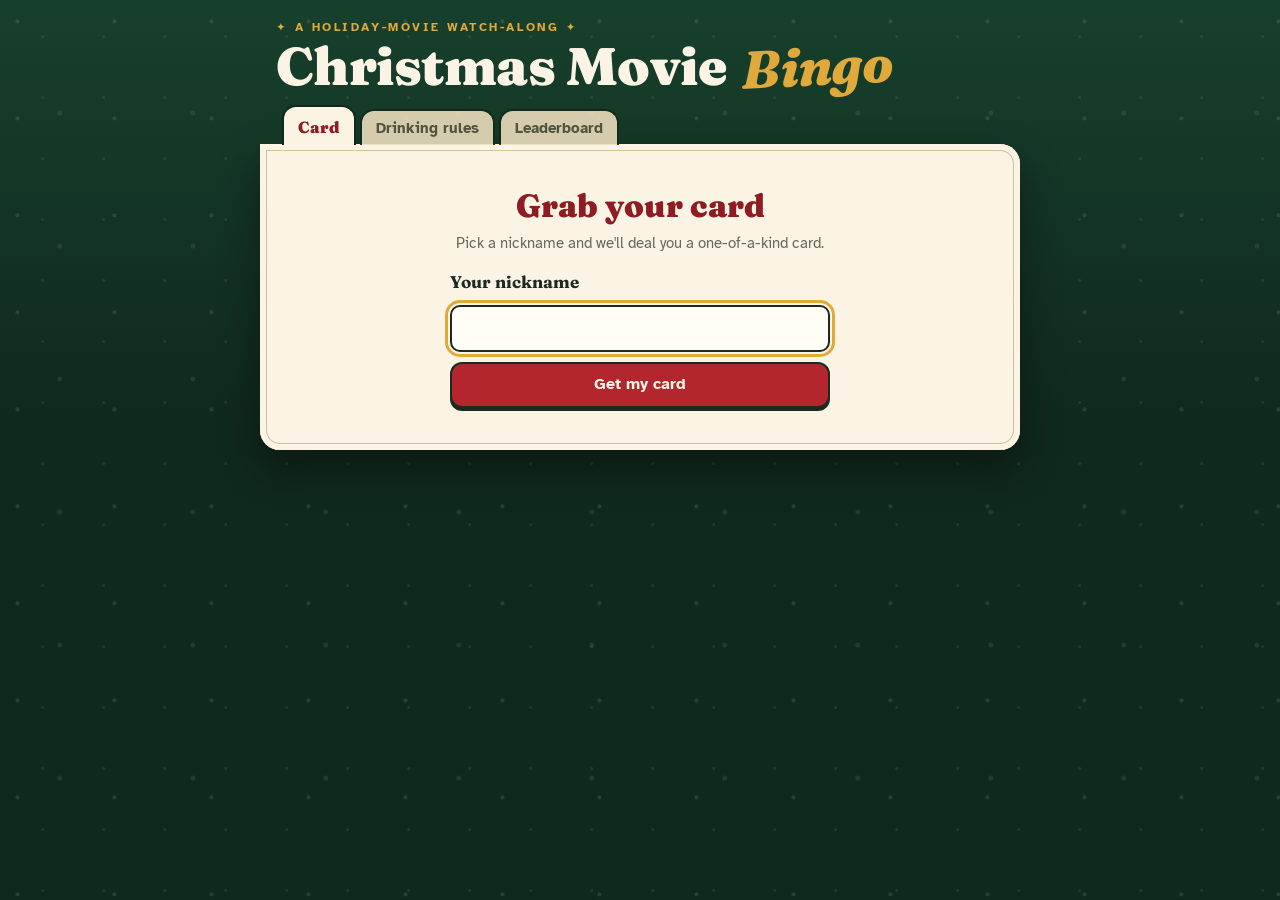
<file: index.html>
<!doctype html>
<html lang="en">
<head>
<meta charset="utf-8">
<meta name="viewport" content="width=device-width, initial-scale=1">
<meta name="theme-color" content="#10291d">
<link rel="preload" href="fonts/fraunces-latin-900-normal.woff2" as="font" type="font/woff2" crossorigin>
<link rel="preload" href="fonts/atkinson-hyperlegible-latin-400-normal.woff2" as="font" type="font/woff2" crossorigin>
<title>Christmas Movie Bingo</title>
<link rel="stylesheet" href="style.css?v=12">
</head>
<body>
<header class="site-header">
  <h1><span class="kicker">✦ A holiday-movie watch-along ✦</span>Christmas Movie <em>Bingo</em></h1>
  <nav class="tabs" role="tablist">
    <button role="tab" id="tab-card" aria-controls="panel-card" aria-selected="true">Card</button>
    <button role="tab" id="tab-rules" aria-controls="panel-rules" aria-selected="false">Drinking rules</button>
    <button role="tab" id="tab-board" aria-controls="panel-board" aria-selected="false">Leaderboard</button>
  </nav>
</header>

<main>
  <section id="panel-card" role="tabpanel" aria-labelledby="tab-card">
    <form id="name-form" class="name-form" hidden>
      <h2>Grab your card</h2>
      <p class="note">Pick a nickname and we'll deal you a one-of-a-kind card.</p>
      <label for="nickname">Your nickname</label>
      <input id="nickname" name="nickname" maxlength="24" autocomplete="nickname" required>
      <button type="submit" class="primary">Get my card</button>
    </form>

    <div id="card-area" hidden>
      <div class="print-header">
        <div class="stripe"></div>
        <div class="flakes">❄ ✦ ❄ ✦ ❄ ✦ ❄</div>
        <h2 class="print-title">Christmas Movie Bingo</h2>
        <p class="print-name" id="print-name"></p>
        <p class="print-movie" id="print-movie"></p>
      </div>
      <div class="toolbar no-print">
        <span id="player-label" class="player-label"></span>
        <button id="new-card" type="button">New card</button>
        <button id="share" type="button">Share my card</button>
        <button id="post-score" type="button" hidden>Post my score</button>
        <button id="print" type="button" class="primary">Print / Save as PDF</button>
      </div>
      <p id="post-status" class="hint no-print" role="status"></p>
      <div class="movie-form no-print">
        <label for="movie-title">🎬 What are you watching?</label>
        <input id="movie-title" maxlength="80" placeholder="Movie title" autocomplete="off">
        <input id="movie-link" type="url" inputmode="url" maxlength="300" placeholder="Letterboxd / IMDb link (optional)" autocomplete="off">
        <p id="movie-link-error" class="error" hidden>That doesn't look like a web link, so it won't be shared.</p>
      </div>
      <div id="bingo-banner" class="banner no-print" hidden>BINGO! 🎉</div>
      <div id="grid" class="grid" role="grid" aria-label="Bingo card"></div>
      <div class="print-footer">❄ Mark a square when you spot it · Five in a row wins ❄</div>
      <p class="hint no-print">Tap a square when you spot it. This page's URL holds your card, so bookmark it to come back to the same one.</p>
    </div>
    <p id="error" class="error" hidden></p>
  </section>

  <section id="panel-rules" role="tabpanel" aria-labelledby="tab-rules" hidden class="rules">
    <h2>The rule</h2>
    <ul>
      <li>Mark a square on your card = take a sip. A sip is any drink: cocoa, cider, wine, or sparkling water all count.</li>
    </ul>

    <h2>Three big rules</h2>
    <ol>
      <li>The first on-screen kiss: everybody drinks.</li>
      <li>"Christmas spirit" or "the magic of Christmas": everybody drinks.</li>
      <li>BINGO: type BINGO in the chat and the whole group toasts the winner.</li>
    </ol>

    <p class="rules-footer">Pace yourself, hydrate, and don't drive.</p>
  </section>

  <section id="panel-board" role="tabpanel" aria-labelledby="tab-board" hidden class="board">
    <h2>Leaderboard</h2>
    <p id="board-room" class="note"></p>
    <p id="board-setup" class="note" hidden>The leaderboard isn't set up yet, so scores can't be posted or shown.</p>
    <p class="note">To add your score, tap <strong>Post my score</strong> on the Card tab.</p>
    <div class="board-actions">
      <button id="board-refresh" type="button">Refresh</button>
    </div>
    <p id="board-status" class="hint" role="status"></p>
    <div class="table-wrap">
      <table id="board-table">
        <thead><tr><th>#</th><th>Player</th><th>Card</th><th>Squares</th><th>Lines</th><th>Movie</th></tr></thead>
        <tbody id="board-body"></tbody>
      </table>
    </div>
    <p class="note">Posting shares your nickname, score, and movie with everyone who opens this page. Tap a card to see everyone's full squares. Post again any time to update your score.</p>
  </section>
</main>

<dialog id="share-dialog" class="share-dialog">
  <h2>Share my card</h2>
  <div class="share-actions">
    <button id="share-native" type="button" class="primary" hidden>Share…</button>
    <button id="share-copy" type="button">Copy text</button>
    <button id="share-download" type="button">Save image</button>
    <button id="share-close" type="button">Close</button>
  </div>
  <label class="share-toggle"><input type="checkbox" id="share-detail"> Show square names <span>(spoilers: reveals what you checked off)</span></label>
  <p id="share-status" class="hint" role="status"></p>
  <img id="share-img" alt="Your bingo card as a grid of colored squares">
  <pre id="share-text" class="share-text"></pre>
</dialog>

<script src="config.js?v=12"></script>
<script src="shared.js?v=12"></script>
<script src="app.js?v=12"></script>
</body>
</html>
</file>
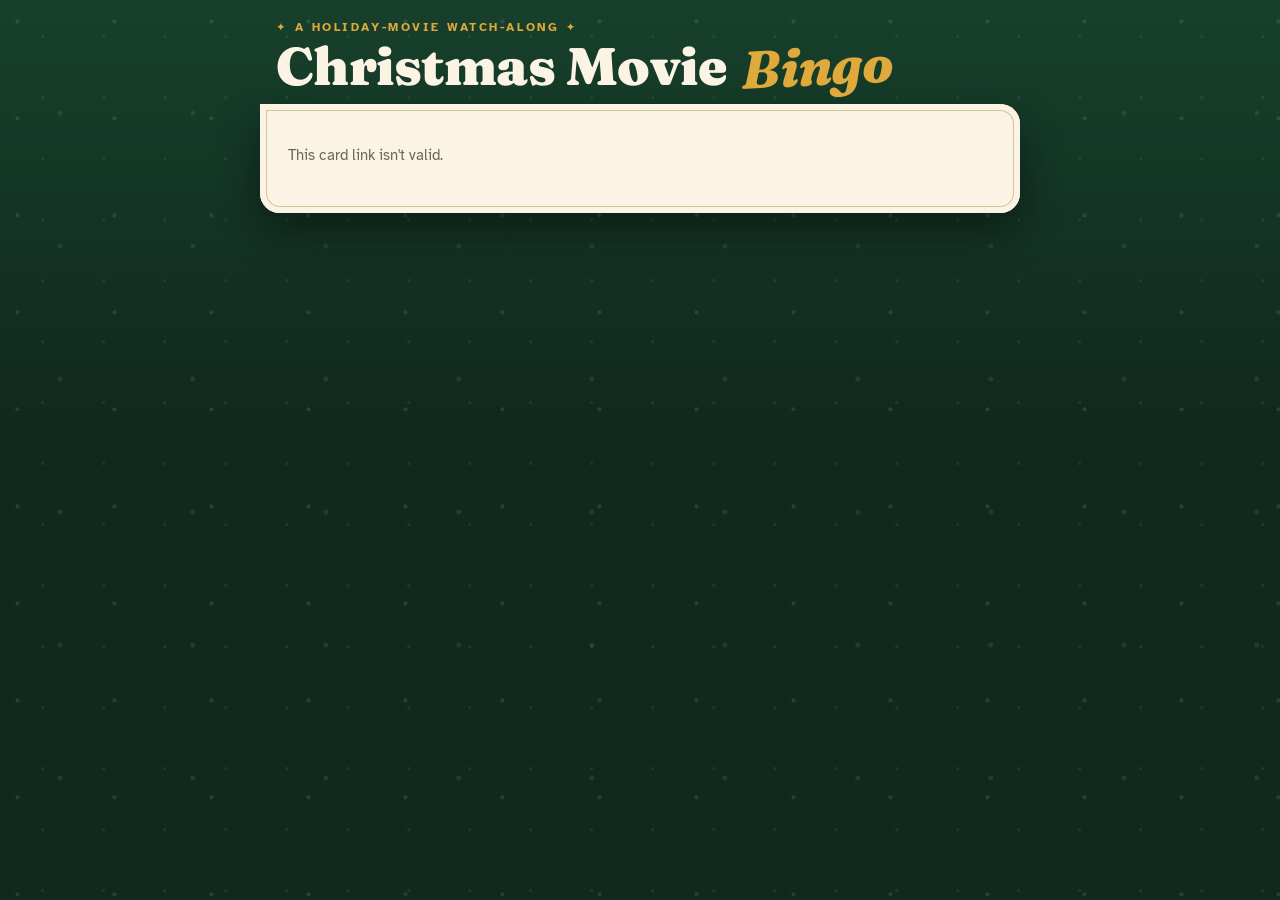
<file: view.html>
<!doctype html>
<html lang="en">
<head>
<meta charset="utf-8">
<meta name="viewport" content="width=device-width, initial-scale=1">
<meta name="theme-color" content="#10291d">
<title>Bingo card · Christmas Movie Bingo</title>
<link rel="stylesheet" href="style.css?v=12">
</head>
<body>
<header class="site-header"><h1><span class="kicker">✦ A holiday-movie watch-along ✦</span>Christmas Movie <em>Bingo</em></h1></header>
<main>
  <p id="view-status" class="hint" role="status">Loading card…</p>
  <div id="view" hidden>
    <h2 id="view-title"></h2>
    <div class="view-meta">
      <span id="view-score" class="note"></span>
      <span id="view-movie"></span>
    </div>
    <div id="view-grid" class="grid" role="list" aria-label="Bingo card"></div>
    <p class="hint">Green squares have been spotted. <a href="./">Play your own card</a></p>
  </div>
</main>
<script src="config.js?v=12"></script>
<script src="shared.js?v=12"></script>
<script src="view.js?v=12"></script>
</body>
</html>
</file>
<file: style.css>
/* ---------- Fonts (self-hosted, SIL Open Font License) ---------- */
@font-face{font-family:"Fraunces";font-weight:700;font-style:normal;font-display:swap;src:url(fonts/fraunces-latin-700-normal.woff2) format("woff2")}
@font-face{font-family:"Fraunces";font-weight:900;font-style:normal;font-display:swap;src:url(fonts/fraunces-latin-900-normal.woff2) format("woff2")}
@font-face{font-family:"Fraunces";font-weight:800;font-style:italic;font-display:swap;src:url(fonts/fraunces-latin-800-italic.woff2) format("woff2")}
@font-face{font-family:"Atkinson Hyperlegible";font-weight:400;font-style:normal;font-display:swap;src:url(fonts/atkinson-hyperlegible-latin-400-normal.woff2) format("woff2")}
@font-face{font-family:"Atkinson Hyperlegible";font-weight:700;font-style:normal;font-display:swap;src:url(fonts/atkinson-hyperlegible-latin-700-normal.woff2) format("woff2")}

:root{
  color-scheme:light;
  --pine:#10291d; --pine-2:#17402c;
  --paper:#fbf4e4; --paper-2:#efe1c0; --field:#fffdf6;
  --ink:#1d2a22; --muted:#66695a; --line:#d4c196;
  --red:#b3262d; --red-deep:#8e1c22; --gold:#e0a93b; --gold-soft:#f6dc8f; --leaf:#2f7d52;
  --display:"Fraunces",Georgia,"Times New Roman",serif;
  --text:"Atkinson Hyperlegible",system-ui,-apple-system,"Segoe UI",Roboto,sans-serif;
}
*{box-sizing:border-box}
html{background:var(--pine)}
body{
  margin:0;color:var(--ink);font:17px/1.45 var(--text);min-height:100vh;
  background:
    radial-gradient(circle at 18% 22%,rgba(255,255,255,.10) 0 1.5px,transparent 2.5px) 0 0/97px 97px,
    radial-gradient(circle at 70% 60%,rgba(255,255,255,.07) 0 1px,transparent 2px) 0 0/61px 61px,
    radial-gradient(circle at 45% 85%,rgba(255,255,255,.08) 0 2px,transparent 3px) 0 0/133px 133px,
    linear-gradient(180deg,var(--pine-2),var(--pine) 420px);
  background-color:var(--pine);
}
a{color:var(--red)}
:focus-visible{outline:3px solid var(--gold);outline-offset:2px}

/* ---------- Header + folder tabs ---------- */
.site-header{max-width:760px;margin:0 auto;padding:22px 16px 0}
.kicker{display:block;font:700 .72rem/1 var(--text);letter-spacing:.22em;text-transform:uppercase;color:var(--gold);margin-bottom:8px}
h1{margin:0 0 14px;font:900 clamp(2.1rem,9.5vw,3.3rem)/.92 var(--display);color:var(--paper);letter-spacing:-.01em}
h1 em{display:inline-block;font-style:italic;font-weight:800;color:var(--gold);transform:rotate(-3deg);margin-left:.08em}
.tabs{display:flex;gap:4px;align-items:flex-end;padding-left:6px}
.tabs button{
  position:relative;top:1px;padding:9px 14px 8px;min-height:0;border:2px solid var(--pine);border-bottom:0;
  border-radius:14px 14px 0 0;background:var(--paper-2);color:#5a5a44;font:700 .92rem/1.1 var(--text);cursor:pointer;
  box-shadow:none;opacity:.88
}
.tabs button[aria-selected="true"]{background:var(--paper);color:var(--red-deep);opacity:1;padding-top:12px;font-family:var(--display);font-weight:900;font-size:1rem}

/* ---------- Paper ---------- */
main{
  max-width:760px;margin:0 auto;padding:20px 14px 28px;background:var(--paper);border-radius:0 0 20px 20px;
  box-shadow:0 18px 40px rgba(0,0,0,.4),inset 0 0 0 6px var(--paper),inset 0 0 0 7px var(--line);
  border-top-right-radius:20px;
}
@media (min-width:780px){main{margin-bottom:40px;padding:26px 28px 32px}}
h2{font:900 1.6rem/1.1 var(--display);margin:.2em 0 .5em;color:var(--red-deep)}
.hint,.note{color:var(--muted);font-size:.92rem}
.error{color:var(--red);font-weight:700}
[hidden]{display:none!important}

/* ---------- Buttons + inputs ---------- */
button{
  font:700 1rem/1.1 var(--text);padding:11px 16px;min-height:46px;border-radius:12px;border:2px solid var(--ink);
  background:var(--field);color:var(--ink);cursor:pointer;box-shadow:0 3px 0 var(--ink);transition:transform .06s,box-shadow .06s
}
button:hover{background:#fff}
button:active:not(:disabled){transform:translateY(2px);box-shadow:0 1px 0 var(--ink)}
button:disabled{opacity:.55;cursor:default}
.cell:disabled{opacity:1}
button.primary{background:var(--red);color:var(--paper);border-color:var(--ink)}
button.primary:hover{background:var(--red-deep)}
input{
  font:1rem/1.2 var(--text);padding:12px;border-radius:10px;border:2px solid var(--ink);background:var(--field);color:var(--ink);min-width:0;width:100%
}
input::placeholder{color:#8a8a76}
label{font-weight:700}

/* ---------- Name form ---------- */
.name-form{display:flex;flex-direction:column;gap:10px;max-width:380px;margin:18px auto 10px;text-align:center}
.name-form h2{font-size:2rem;margin:0}
.name-form p{margin:0 0 6px}
.name-form label{text-align:left;font-family:var(--display);font-weight:700}

/* ---------- Toolbar + movie ---------- */
.toolbar{display:flex;flex-wrap:wrap;gap:10px;align-items:center;margin-bottom:12px}
.player-label{flex:1 1 100%;font:800 italic 1.5rem/1.1 var(--display);color:var(--red-deep)}
.movie-form{display:flex;flex-direction:column;gap:8px;margin:14px 0}
.movie-form label{font:700 1.05rem var(--display)}
.banner{
  text-align:center;font:900 italic 2rem/1 var(--display);color:var(--red);margin:6px 0 12px;transform:rotate(-2deg);
  text-shadow:2px 2px 0 var(--gold-soft)
}

/* ---------- The card ---------- */
.grid{display:grid;grid-template-columns:repeat(5,1fr);gap:5px}
.cell{
  min-height:calc((min(100vw,760px) - 28px) / 5);display:flex;flex-direction:column;align-items:center;justify-content:center;
  text-align:center;padding:5px 3px;position:relative;overflow:hidden;
  font:400 clamp(.62rem,3vw,.9rem)/1.18 var(--text);min-width:0;
  text-wrap:balance;hyphens:manual;overflow-wrap:break-word;word-break:normal;
  background:var(--field);color:var(--ink);border:1.5px solid var(--line);border-radius:10px;box-shadow:0 2px 0 rgba(29,42,34,.12)
}
.cell.long{font-size:clamp(.58rem,2.7vw,.84rem)}
.cell.xl{font-size:clamp(.54rem,2.45vw,.78rem)}
.cell .main,.cell .sub{position:relative;z-index:1}
.cell .sub{display:block;font-size:.82em;opacity:.8;margin-top:2px}
/* marked = red rubber-stamp check */
.cell[aria-pressed="true"],.cell.on{background:#fbe6df;border-color:var(--red);font-weight:700}
.cell[aria-pressed="true"]::after,.cell.on::after{
  content:"✓";position:absolute;inset:0;display:flex;align-items:center;justify-content:center;
  font:900 clamp(2.4rem,12vw,4rem)/1 var(--display);color:rgba(179,38,45,.15);transform:rotate(-14deg);pointer-events:none
}
.cell.pop::after{animation:stamp .26s ease-out}
@keyframes stamp{from{transform:rotate(-14deg) scale(1.9);opacity:0}to{transform:rotate(-14deg) scale(1);opacity:1}}
@media (prefers-reduced-motion:reduce){.cell.pop::after{animation:none}button{transition:none}}
.cell.free{
  background:linear-gradient(145deg,var(--gold-soft),var(--gold));border-color:var(--ink);color:#4a2a00;
  font:900 clamp(.7rem,3.2vw,1rem)/1 var(--display);cursor:default;box-shadow:0 2px 0 var(--ink)
}
.cell.free::after{display:none}
.cell .star{font-size:1.7em;line-height:1;color:var(--red)}
.cell.win{box-shadow:0 0 0 3px var(--gold),0 0 16px rgba(224,169,59,.8);z-index:1}

/* ---------- Rules ---------- */
.rules ul,.rules ol{padding-left:1.3em}
.rules li{margin:.55em 0;font-size:1.05rem}
.rules li::marker{font:900 1.1em var(--display);color:var(--red)}
.rules-footer{margin-top:2em;color:var(--muted);font-size:.85rem;border-top:1px dashed var(--line);padding-top:.8em}

/* ---------- Leaderboard ---------- */
.board-actions{display:flex;gap:10px;flex-wrap:wrap;margin:10px 0}
.table-wrap{overflow-x:auto}
.board table{width:100%;border-collapse:collapse;font-size:.95rem}
.board th{text-align:left;font:700 .72rem var(--text);letter-spacing:.14em;text-transform:uppercase;color:var(--muted);padding:6px 8px;border-bottom:2px solid var(--ink)}
.board td{text-align:left;padding:9px 8px;border-bottom:1.5px dotted var(--line);vertical-align:middle}
.board td.num,.board th.num{text-align:center}
.board td.rank{font:900 1.35rem var(--display);color:var(--muted);text-align:center}
.board td.r1{color:#b8860b;font-size:1.7rem}.board td.r2{color:#7d8794}.board td.r3{color:#a0643a}
.board tr.mine td{background:#fbe6df;font-weight:700}
.thumb{display:inline-grid;grid-template-columns:repeat(5,9px);gap:2px;padding:3px;border-radius:6px;background:var(--field);border:1.5px solid var(--line);vertical-align:middle}
.thumb i{display:block;width:9px;height:9px;border-radius:2px;background:#e3e1d5}
.thumb i.on{background:#3aa56b}.thumb i.free{background:var(--gold)}
.thumbcell a{display:inline-block;padding:4px;border-radius:9px}
.thumbcell a:hover,.thumbcell a:focus-visible{background:#fbe6df}
.view-meta{display:flex;flex-direction:column;gap:4px;margin-bottom:12px}

/* ---------- Share dialog ---------- */
.share-dialog{border:2px solid var(--ink);border-radius:18px;background:var(--paper);color:var(--ink);padding:18px;width:min(92vw,440px);max-height:92vh;overflow:auto;box-shadow:6px 6px 0 var(--ink)}
.share-dialog::backdrop{background:rgba(8,24,16,.72)}
.share-dialog h2{margin:0 0 10px;font-size:1.4rem}
.share-dialog img{margin-top:8px;width:100%;height:auto;border-radius:12px;display:block;border:2px solid var(--ink)}
.share-text{white-space:pre-wrap;word-break:break-word;font:400 .85rem/1.35 var(--text);background:var(--field);border:1.5px solid var(--line);border-radius:10px;padding:10px;margin:10px 0}
.share-actions{margin-bottom:8px;display:flex;flex-wrap:wrap;gap:8px}
.share-toggle{display:block;margin:8px 0;font-size:.92rem;font-weight:400}
.share-toggle input{width:auto;margin-right:4px}
.share-toggle span{color:var(--muted);font-size:.85em}

.print-header,.print-footer,.print-movie{display:none}

/* ---------- Print: one festive page ---------- */
@media print{
  @page{size:letter portrait;margin:.4in}
  *{-webkit-print-color-adjust:exact;print-color-adjust:exact}
  html,body{background:#fff!important}
  body{color:#1f2a24;min-height:0}
  .site-header,.no-print,.hint,#panel-rules,#panel-board,.name-form,.error{display:none!important}
  main{padding:0;margin:0;max-width:none;background:none;box-shadow:none;border-radius:0}
  #panel-card{display:block!important}
  #card-area{border:4pt solid #1f6b45;outline:2pt solid #b3262d;outline-offset:3pt;margin:5pt;border-radius:14pt;padding:.22in .25in .18in;background:#fffdf7}
  .print-header,.print-footer{display:block;text-align:center}
  .stripe{height:9pt;border-radius:5pt;margin-bottom:.1in;background:repeating-linear-gradient(-45deg,#b3262d 0 8pt,#fff 8pt 16pt)}
  .flakes{color:#1f6b45;letter-spacing:6pt;font-size:12pt}
  .print-title{font:800 italic 30pt/1.1 var(--display);margin:2pt 0 0;color:#b3262d;letter-spacing:.5pt}
  .print-name{font:700 14pt var(--display);margin:2pt 0 .14in;color:#1f6b45}
  .print-movie{display:block;margin:-6pt 0 .12in;font:italic 12pt var(--display);color:#1f2a24}
  .print-movie:empty{display:none}
  .movie-form,.share-dialog{display:none!important}
  .print-footer{margin-top:.14in;color:#1f6b45;font:italic 11pt var(--display)}
  .grid{gap:4pt;width:100%}
  .cell{aspect-ratio:1;min-height:0;border:1.5pt solid #1f6b45;border-radius:8pt;font-size:11.5pt;line-height:1.2;padding:5pt;color:#1f2a24;background:#fff;box-shadow:none;break-inside:avoid;overflow:visible}
  .cell.long{font-size:10.5pt}.cell.xl{font-size:9.5pt}
  .cell:nth-child(odd){background:#fdecec}
  .cell:nth-child(even){background:#eaf5ee}
  .cell .sub{font-size:8.5pt}
  .cell[aria-pressed="true"]{font-weight:400}
  .cell[aria-pressed="true"]::after{inset:auto;top:1pt;right:4pt;display:block;font:900 12pt var(--display);color:#b3262d;transform:none}
  .cell.free{background:#f6dc8f!important;border-color:#b3262d;border-width:2pt;color:#7a1c21;font-size:14pt}
  .cell.free::after{display:none!important}
  .cell .star{font-size:26pt;color:#b3262d}
  .cell.win{box-shadow:none}
}
</file>
